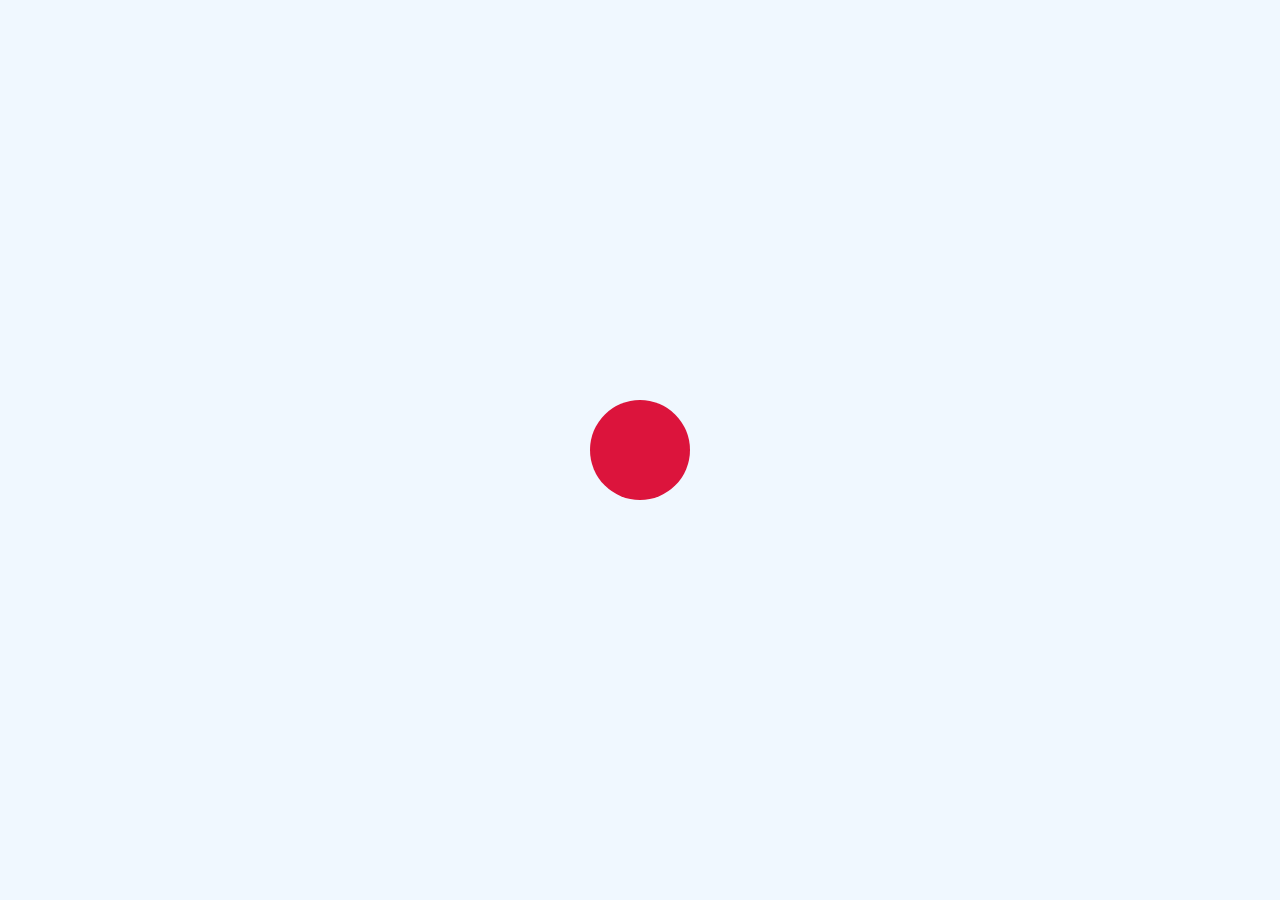
<file: CSS Animations 1/index.html>
<!DOCTYPE html>
<html lang="en">
<head>
    <meta charset="UTF-8">
    <meta name="viewport" content="width=device-width, initial-scale=1.0">
    <title>Bouncing Ball</title>
    <link rel="stylesheet" href="style.css">
</head>
<body>

    <div class="ball"></div>

</body>
</html>
</file>
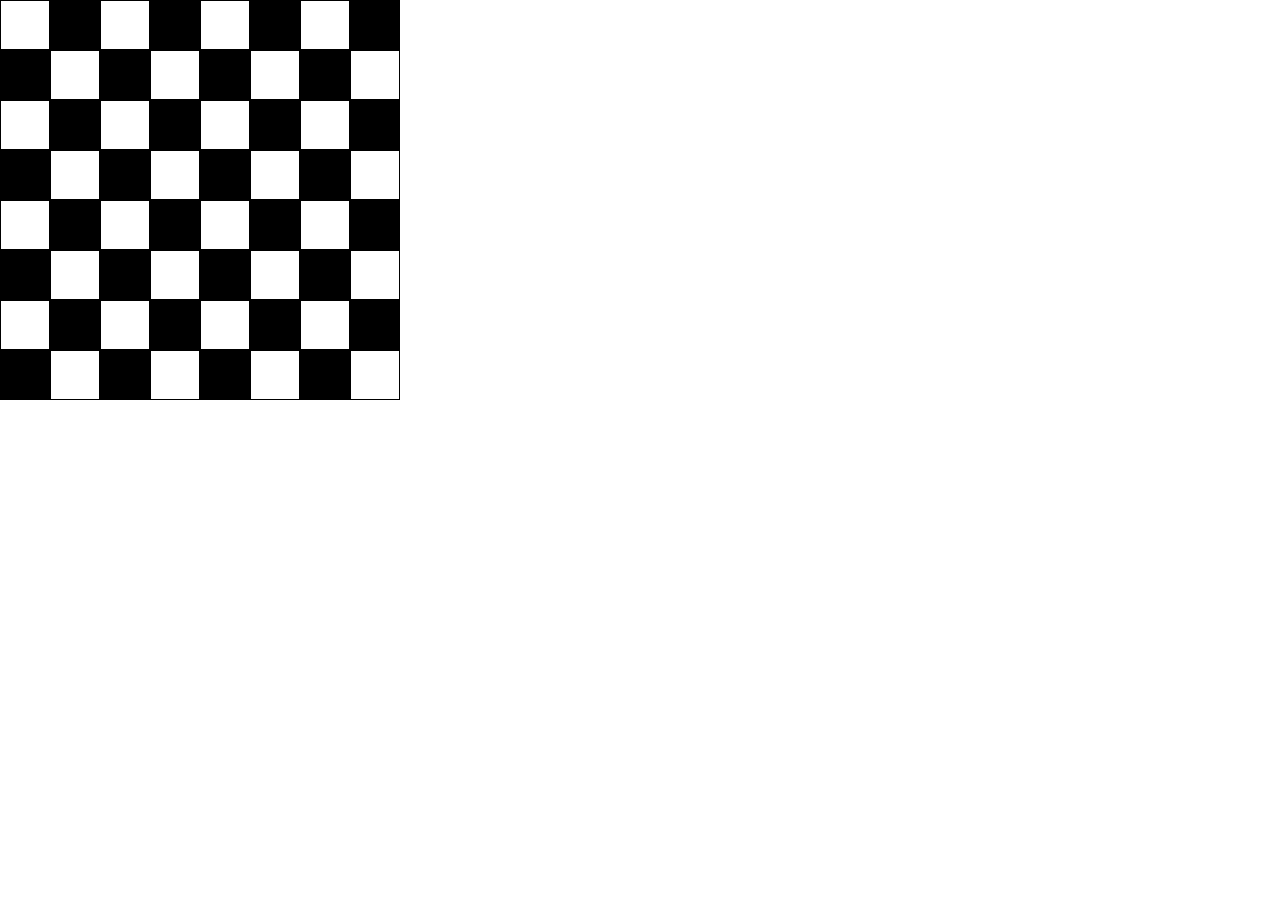
<file: Grid Layout 1/index.html>
<!DOCTYPE html>
<html lang="en">
<head>
    <meta charset="UTF-8">
    <meta name="viewport" content="width=device-width, initial-scale=1.0">
    <title>Grid Layout</title>
    <link rel="stylesheet" href="/Grid Layout 1/style.css">
   
</head>
<body>
    <div class="chessboard">

     <div class="white"></div>
     <div class="black"></div>
     <div class="white"></div>
     <div class="black"></div>
     <div class="white"></div>
     <div class="black"></div>
     <div class="white"></div>
     <div class="black"></div>

     <div class="black"></div>
     <div class="white"></div>
     <div class="black"></div>
     <div class="white"></div>
     <div class="black"></div>
     <div class="white"></div>
     <div class="black"></div>
     <div class="white"></div>

     <div class="white"></div>
     <div class="black"></div>
     <div class="white"></div>
     <div class="black"></div>
     <div class="white"></div>
     <div class="black"></div>
    <div class="white"></div>
    <div class="black"></div>

     <div class="black"></div>
     <div class="white"></div>
     <div class="black"></div>
     <div class="white"></div>
     <div class="black"></div>
     <div class="white"></div>
     <div class="black"></div>
     <div class="white"></div>

     <div class="white"></div>
     <div class="black"></div>
     <div class="white"></div>
     <div class="black"></div>
     <div class="white"></div>
     <div class="black"></div>
     <div class="white"></div>
    <div class="black"></div>

     <div class="black"></div>
     <div class="white"></div>
     <div class="black"></div>
     <div class="white"></div>
     <div class="black"></div>
     <div class="white"></div>
     <div class="black"></div>
     <div class="white"></div>

     <div class="white"></div>
     <div class="black"></div>
     <div class="white"></div>
     <div class="black"></div>
     <div class="white"></div>
     <div class="black"></div>
    <div class="white"></div>
    <div class="black"></div>

     <div class="black"></div>
     <div class="white"></div>
     <div class="black"></div>
     <div class="white"></div>
     <div class="black"></div>
     <div class="white"></div>
     <div class="black"></div>
     <div class="white"></div>
     
    </div>
    
</body>
</html>
</file>
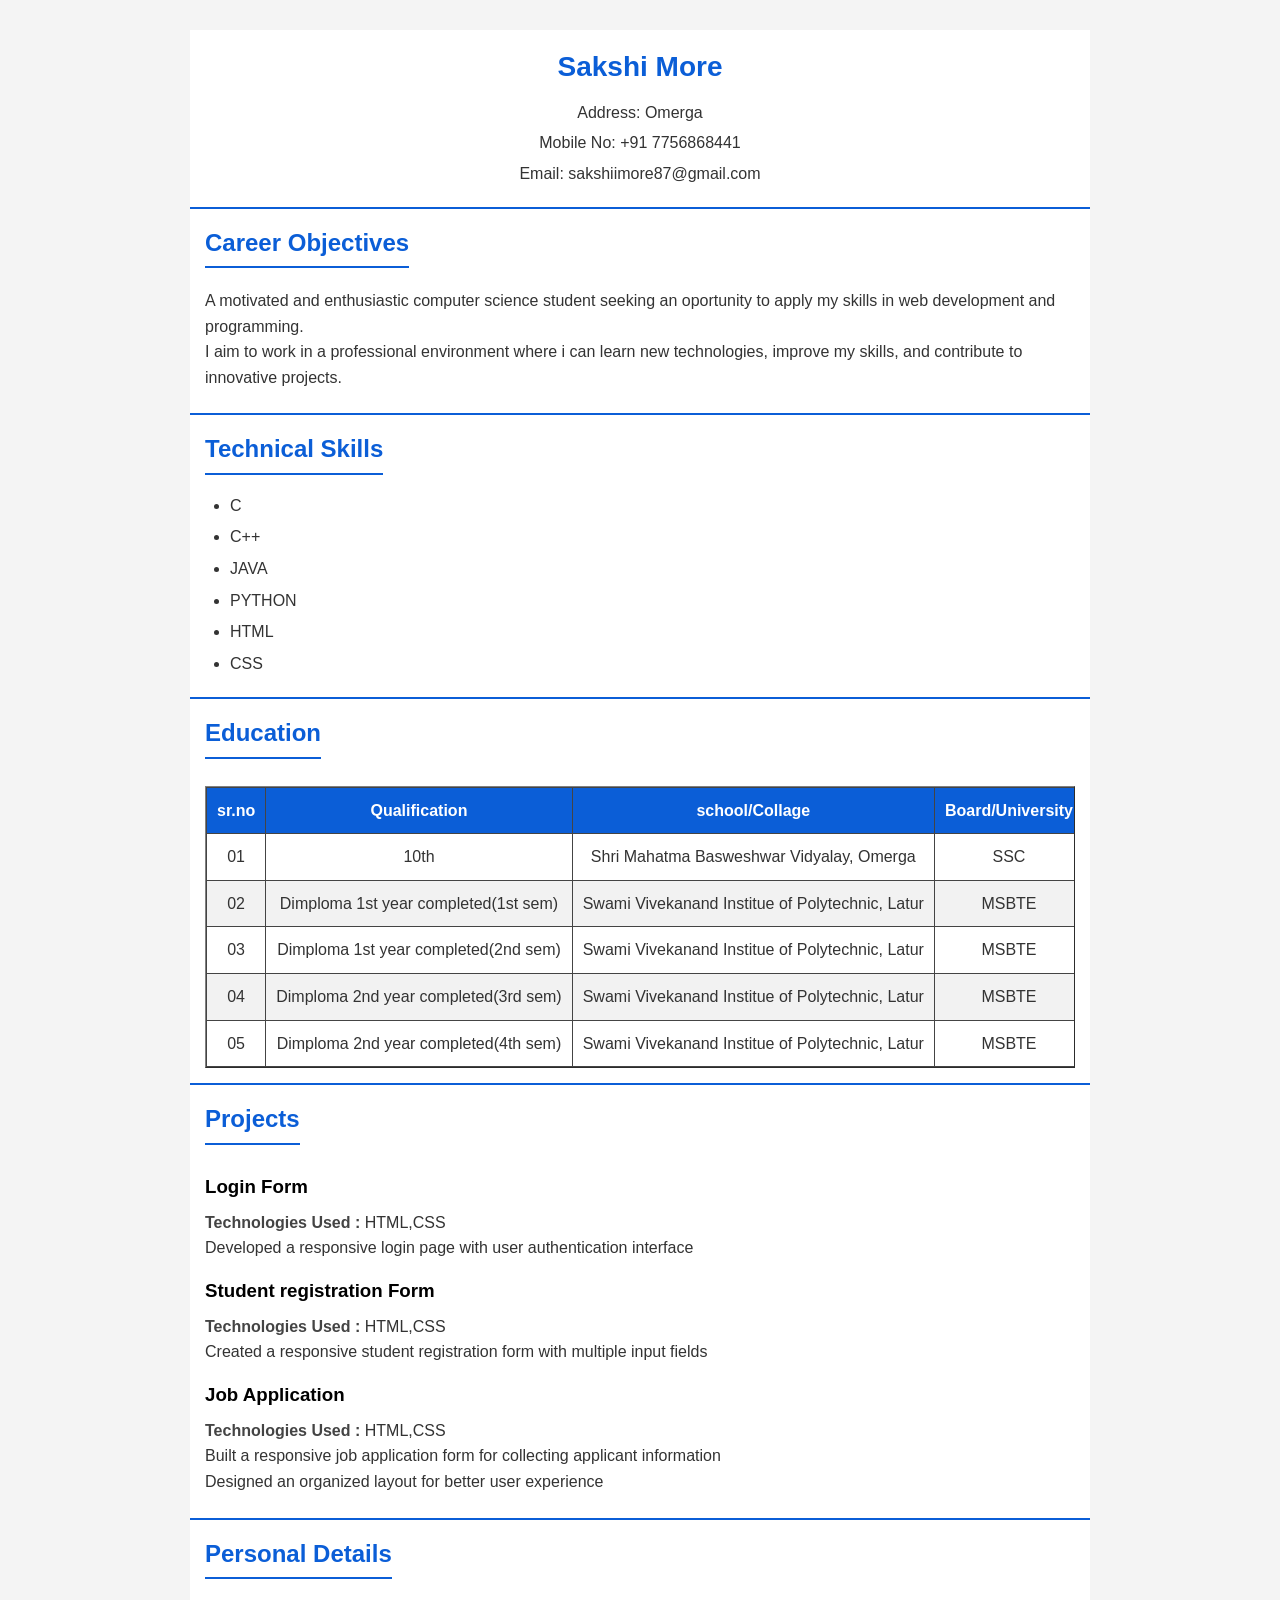
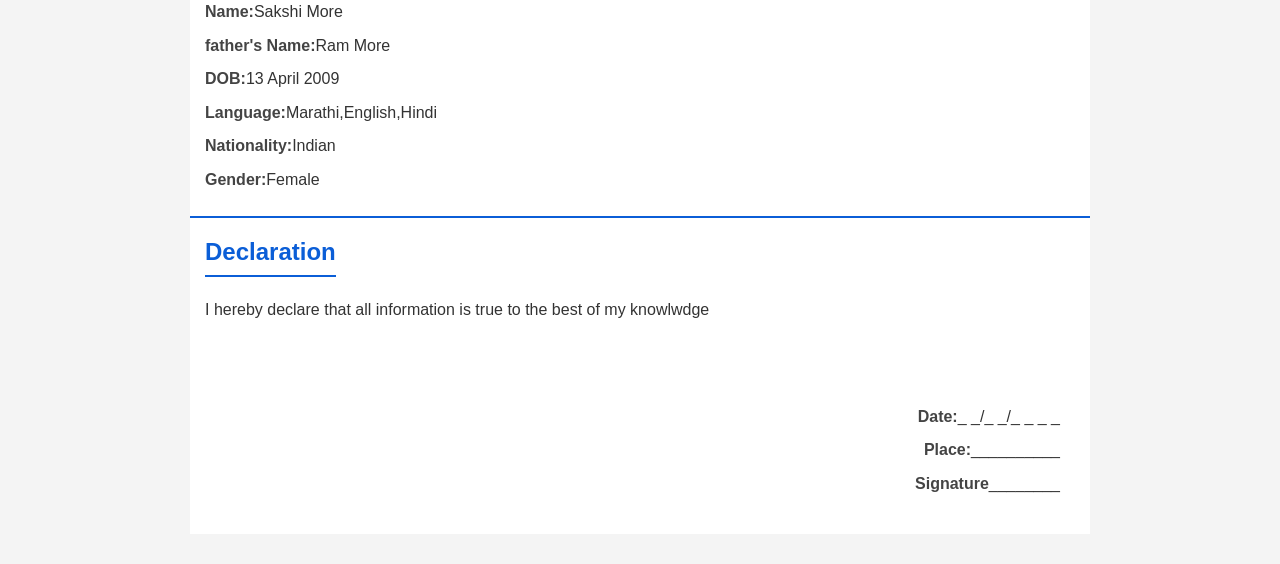
<file: Resume/index.html>
<!DOCTYPE html>
<html lang="en">
<head>
    <meta charset="UTF-8">
    <meta name="viewport" content="width=device-width, initial-scale=1.0">
    <title>Resume</title>
    <link rel="stylesheet" href="style.css">
</head>
<body>
  <div class="resume">
    <header>
       <h1>Sakshi More</h1>
       <p>Address: Omerga</p>
       <p>Mobile No: +91 7756868441</p>
       <p>Email: sakshiimore87@gmail.com</p>
       </header>
    </div>
    <hr>

    <section>
        <h2><b>Career Objectives</b></h2>
        <p>
            A motivated and enthusiastic computer science student seeking an oportunity to apply
            my skills in web development and programming.<br>I aim to work in a professional
            environment where i can learn new technologies, improve my skills, and contribute 
            to innovative projects.
        </p>
    </section>
    <hr>

    <section>
        <h2><b>Technical Skills</b></h2>
        <ul>
            <li>c</li>
            <li>c++</li>
            <li>java</li>
            <li>python</li>
            <li>html</li>
            <li>css</li>
        </ul>
    </section>
    <hr>

    <section>
       <table border="1" cellpadding="10" cellspacing="0">
        <h2><b>Education</b></h2>
        <thead>
        <tr>
            <th>sr.no</th>
            <th>Qualification</th>
            <th>school/Collage</th>
            <th>Board/University</th>
            <th>Course</th>
            <th>Passing Year</th>
            <th>Percentage</th>
        </tr>
        </thead>

         
        <tbody>
            <tr>
                <td>01</td>
                <td>10th</td>
                <td>Shri Mahatma Basweshwar Vidyalay, Omerga</td>
                <td>SSC</td>
                <td>-</td>
                <td>2024</td>
                <td>91.20%</td>
            </tr>

            <tr>
                <td>02</td>
                <td>Dimploma 1st year completed(1st sem)</td>
                <td>Swami Vivekanand Institue of Polytechnic, Latur</td>
                <td>MSBTE</td>
                <td>Computer Engineering</td>
                <td>2024</td>
                <td>82.24%</td>
            </tr>

            
            <tr>
                <td>03</td>
                <td>Dimploma 1st year completed(2nd sem)</td>
                <td>Swami Vivekanand Institue of Polytechnic, Latur</td>
                <td>MSBTE</td>
                <td>Computer Engineering</td>
                <td>2025</td>
                <td>82.35%</td>
            </tr>

            <tr>
                <td>04</td>
                <td>Dimploma 2nd year completed(3rd sem)</td>
                <td>Swami Vivekanand Institue of Polytechnic, Latur</td>
                <td>MSBTE</td>
                <td>Computer Engineering</td>
                <td>2025</td>
                <td>83.50%</td>
            </tr>

            <tr>
                <td>05</td>
                <td>Dimploma 2nd year completed(4th sem)</td>
                <td>Swami Vivekanand Institue of Polytechnic, Latur</td>
                <td>MSBTE</td>
                <td>Computer Engineering</td>
                <td>2026</td>
                <td>84.91%</td>
            </tr>
        </tbody>
       </table>     
    </section>
    <hr>

    <section>
        <h2>Projects</h2>
         <h3>Login Form</h3>
        <p><strong>Technologies Used :</strong> HTML,CSS<br>Developed a responsive login page with user authentication interface</p>
        
        <h3>Student registration Form</h3> 
        <p><strong>Technologies Used :</strong> HTML,CSS<br>Created a responsive student registration form with multiple input fields</p>
            
        <h3>Job Application</h3>
        <p><strong>Technologies Used :</strong> HTML,CSS<br>Built a responsive job application form for collecting applicant information<br>
        Designed an organized layout for better user experience</p>
       
    </section>
    <hr>

    <section>
        <h2><b>Personal Details</b></h2>
        <p><strong>Name:</strong>Sakshi More</p>
        <p><strong>father's Name:</strong>Ram More</p>
        <p><strong>DOB:</strong>13 April 2009</p>
        <p><strong>Language:</strong>Marathi,English,Hindi</p>
        <p><strong>Nationality:</strong>Indian</p>
        <p><strong>Gender:</strong>Female</p>
    </section>
    <hr>

    <section>
        <h2><b>Declaration</b></h2>
        <p>I hereby declare that all information is true to the best of my knowlwdge</p>
    </section>

    <section>
        <footer>
            <p><strong>Date:</strong>_ _/_ _/_ _ _ _</p>
            <p><strong>Place:</strong>__________</p>
            <p><strong>Signature</strong>________</p>
        </footer>
    </section>

</body>
</html>
</file>
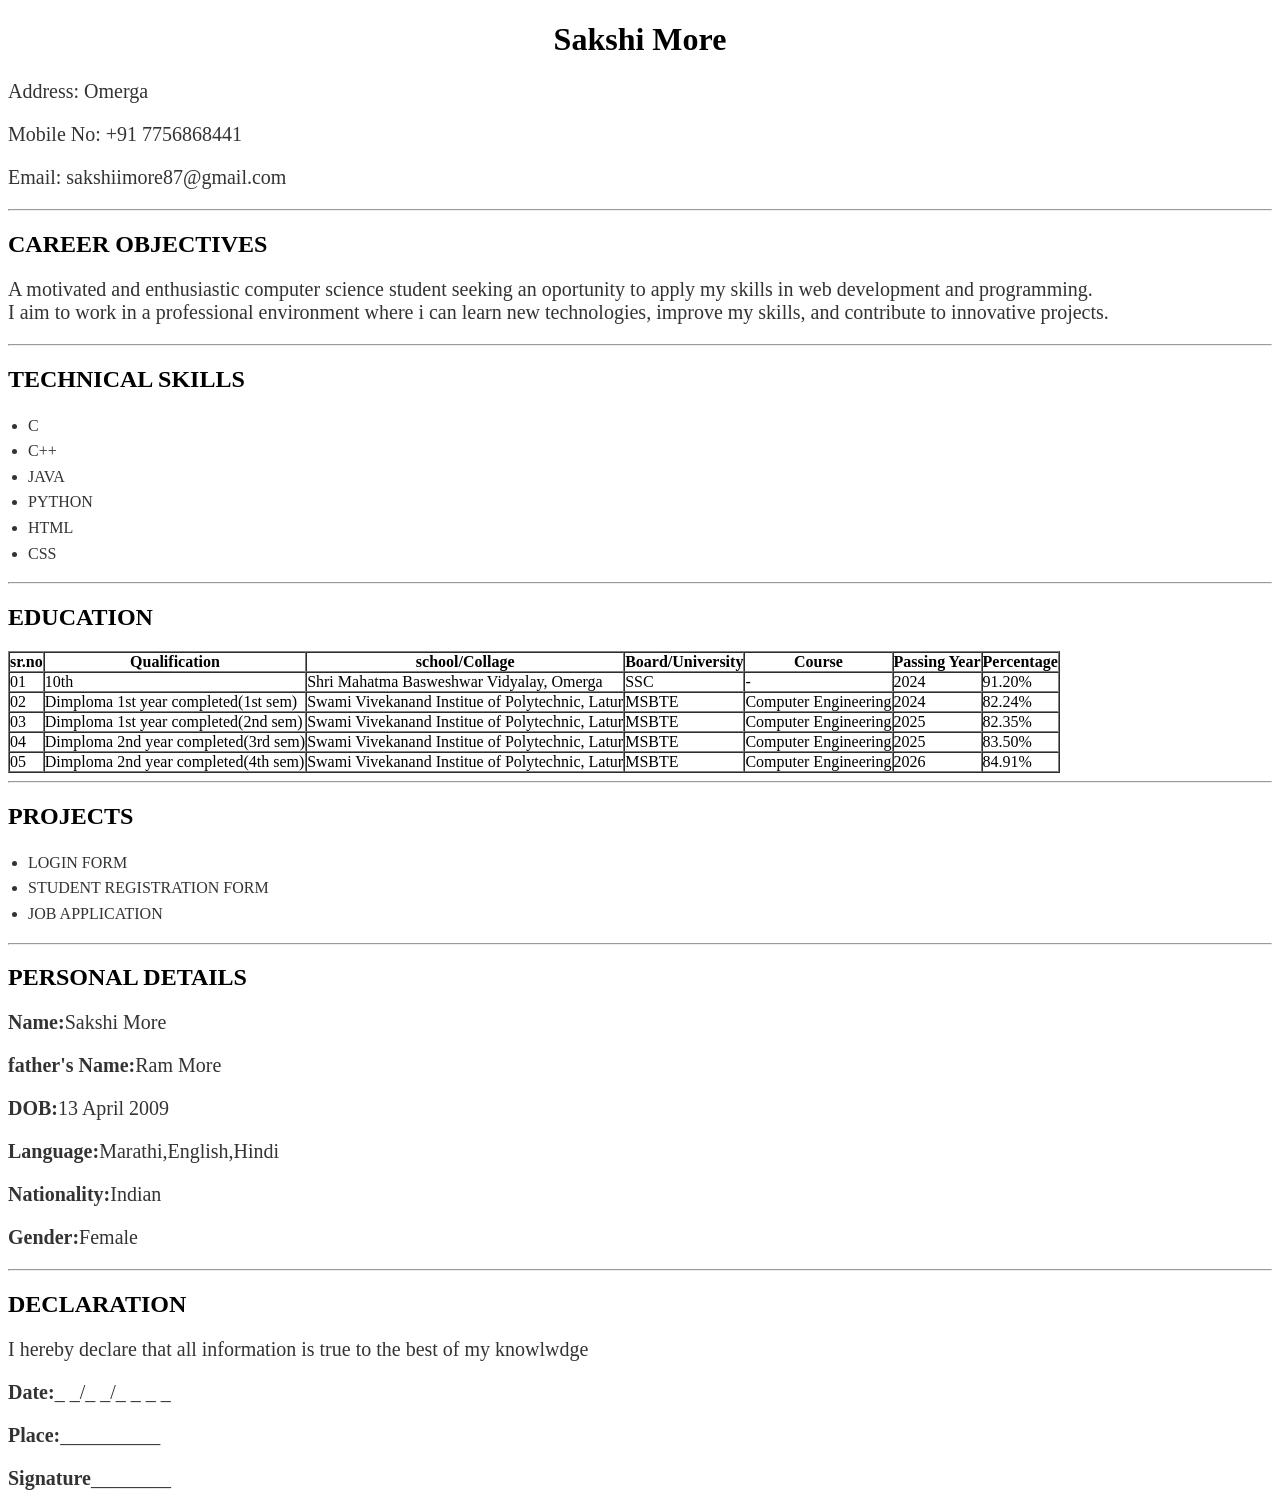
<file: RESUME/Resume.html>
<!DOCTYPE html>
<html lang="en">
<head>
    <meta charset="UTF-8">
    <meta name="viewport" content="width=device-width, initial-scale=1.0">
    <title>Resume</title>
    <link rel="stylesheet" href="style.css">
</head>
<body>
  <div class="resume">
    <header>
       <h1>Sakshi More</h1>
       <p>Address: Omerga</p>
       <p>Mobile No: +91 7756868441</p>
       <p>Email: sakshiimore87@gmail.com</p>
       </header>
    </div>
    <hr>

    <section>
        <h2><b>Career Objectives</b></h2>
        <p>
            A motivated and enthusiastic computer science student seeking an oportunity to apply
            my skills in web development and programming.<br>I aim to work in a professional
            environment where i can learn new technologies, improve my skills, and contribute 
            to innovative projects.
        </p>
    </section>
    <hr>

    <section>
        <h2><b>Technical Skills</b></h2>
        <ul>
            <li>c</li>
            <li>c++</li>
            <li>java</li>
            <li>python</li>
            <li>html</li>
            <li>css</li>
        </ul>
    </section>
    <hr>

    <section>
       <table border="1" cellpadding="10" cellspacing="0">
        <h2><b>Education</b></h2>
        <thead>
        <tr>
            <th>sr.no</th>
            <th>Qualification</th>
            <th>school/Collage</th>
            <th>Board/University</th>
            <th>Course</th>
            <th>Passing Year</th>
            <th>Percentage</th>
        </tr>
        </thead>

         
        <tbody>
            <tr>
                <td>01</td>
                <td>10th</td>
                <td>Shri Mahatma Basweshwar Vidyalay, Omerga</td>
                <td>SSC</td>
                <td>-</td>
                <td>2024</td>
                <td>91.20%</td>
            </tr>

            <tr>
                <td>02</td>
                <td>Dimploma 1st year completed(1st sem)</td>
                <td>Swami Vivekanand Institue of Polytechnic, Latur</td>
                <td>MSBTE</td>
                <td>Computer Engineering</td>
                <td>2024</td>
                <td>82.24%</td>
            </tr>

            
            <tr>
                <td>03</td>
                <td>Dimploma 1st year completed(2nd sem)</td>
                <td>Swami Vivekanand Institue of Polytechnic, Latur</td>
                <td>MSBTE</td>
                <td>Computer Engineering</td>
                <td>2025</td>
                <td>82.35%</td>
            </tr>

            <tr>
                <td>04</td>
                <td>Dimploma 2nd year completed(3rd sem)</td>
                <td>Swami Vivekanand Institue of Polytechnic, Latur</td>
                <td>MSBTE</td>
                <td>Computer Engineering</td>
                <td>2025</td>
                <td>83.50%</td>
            </tr>

            <tr>
                <td>05</td>
                <td>Dimploma 2nd year completed(4th sem)</td>
                <td>Swami Vivekanand Institue of Polytechnic, Latur</td>
                <td>MSBTE</td>
                <td>Computer Engineering</td>
                <td>2026</td>
                <td>84.91%</td>
            </tr>
        </tbody>
       </table>     
    </section>
    <hr>

    <section>
        <h2>Projects</h2>
        <ul>
            <li>Login Form</li>
            <li>Student registration Form</li>
            <li>Job Application</li>
        </ul>
    </section>
    <hr>

    <section>
        <h2><b>Personal Details</b></h2>
        <p><strong>Name:</strong>Sakshi More</p>
        <p><strong>father's Name:</strong>Ram More</p>
        <p><strong>DOB:</strong>13 April 2009</p>
        <p><strong>Language:</strong>Marathi,English,Hindi</p>
        <p><strong>Nationality:</strong>Indian</p>
        <p><strong>Gender:</strong>Female</p>
    </section>
    <hr>

    <section>
        <h2><b>Declaration</b></h2>
        <p>I hereby declare that all information is true to the best of my knowlwdge</p>
    </section>

    <section>
        <div class="Footer">
            <p><strong>Date:</strong>_ _/_ _/_ _ _ _</p>
            <p><strong>Place:</strong>__________</p>
            <p><strong>Signature</strong>________</p>
        </div>
    </section>

</body>
</html>
</file>
<file: CSS Animations 1/style.css>
*{  
    margin: 0;
    padding: 0;
    box-sizing: border-box;
 
}

body {
    margin: 0;
    height: 100vh;
    display: flex;
    justify-content: center;
    align-items: center;
    background-color: #f0f8ff;
}

.ball {
    width: 100px;
    height: 100px;
    background-color: crimson;
    border-radius: 50%;
    animation: bounce 1s ease-in-out infinite;
}

@keyframes bounce {
    0% {
        transform: translatey(10px);
    }

    50% {
        transform: translatey(200px);
    }

    100% {
        transform: translatey(100px);
    }
}
</file>
<file: Grid Layout 1/style.css>
*{
    margin: 0;
    padding: 0;
    box-sizing: border-box;
}


.chessboard {
    display: grid;
    grid-template-columns: repeat(8, 1fr);
    grid-template-rows: repeat(8, 1fr);
    width: 50px;
    height: 50px;

}

.chessboard div{
    width: 50px;
    height: 50px;
    border-width: 1px;
    border-style: solid;
    border-color: black;
    
}

.white{
    background-color: white;
}

.black{
    background-color: black;
}
</file>
<file: Resume/style.css>
/* Reset */
* {
    margin: 0;
    padding: 0;
    box-sizing: border-box;
}

/* Body */
body {
    font-family: Arial, Helvetica, sans-serif;
    background-color: #f4f4f4;
    color: #333;
    line-height: 1.6;
    padding: 30px;
}

/* Resume Container */
.resume,
section,
footer {
    background: #fff;
    max-width: 900px;
    margin: auto;
    padding: 20px;
}

/* Header */
header {
    text-align: center;
}

header h1 {
    color: #0b5ed7;
    font-size: 36px;
    margin-bottom: 10px;
}

header p {
    font-size: 16px;
    margin: 5px 0;
}

/* Horizontal Line */
hr {
    max-width: 900px;
    margin: auto;
    border: none;
    border-top: 2px solid #0b5ed7;
}

/* Section Heading */
h2 {
    color: #0b5ed7;
    margin-bottom: 12px;
    border-bottom: 2px solid #0b5ed7;
    display: inline-block;
    padding-bottom: 4px;
}

h3 {
    margin-top: 15px;
    color: #000;
}

/* Paragraph */
p {
    margin: 8px 0;
}

/* Skills List */
ul {
    margin-left: 25px;
}

ul li {
    margin: 6px 0;
    text-transform: uppercase;
}

/* Table */
table {
    width: 100%;
    border-collapse: collapse;
    margin-top: 15px;
}

table th,
table td {
    border: 1px solid #444;
    padding: 10px;
    text-align: center;
}

table th {
    background-color: #0b5ed7;
    color: white;
}

table tr:nth-child(even) {
    background-color: #f2f2f2;
}

table tr:hover {
    background-color: #e8f1ff;
}

/* Personal Details */
strong {
    color: #444;
}

/* Footer */
footer {
    text-align: right;
    margin-top: 20px;
}

footer p {
    margin: 8px 0;
}


    .resume,
    section,
    footer {
        padding: 15px;
    }

    header h1 {
        font-size: 28px;
    }

    table {
        display: block;
        overflow-x: auto;
        white-space: nowrap;
    }
</file>
<file: RESUME/style.css>
*{
    margin:o;
    padding: 0;
}
        

h1{
    text-align: center;

}

h2{
     text-transform: uppercase;
    }


p{
    font-size: 20px;
    color:#333333;
    text-align: justify;
}

ul{
    padding-left: 20px;
    line-height: 1.6;
    color:#333;
}

ul li{
    text-transform: uppercase;
}
</file>
